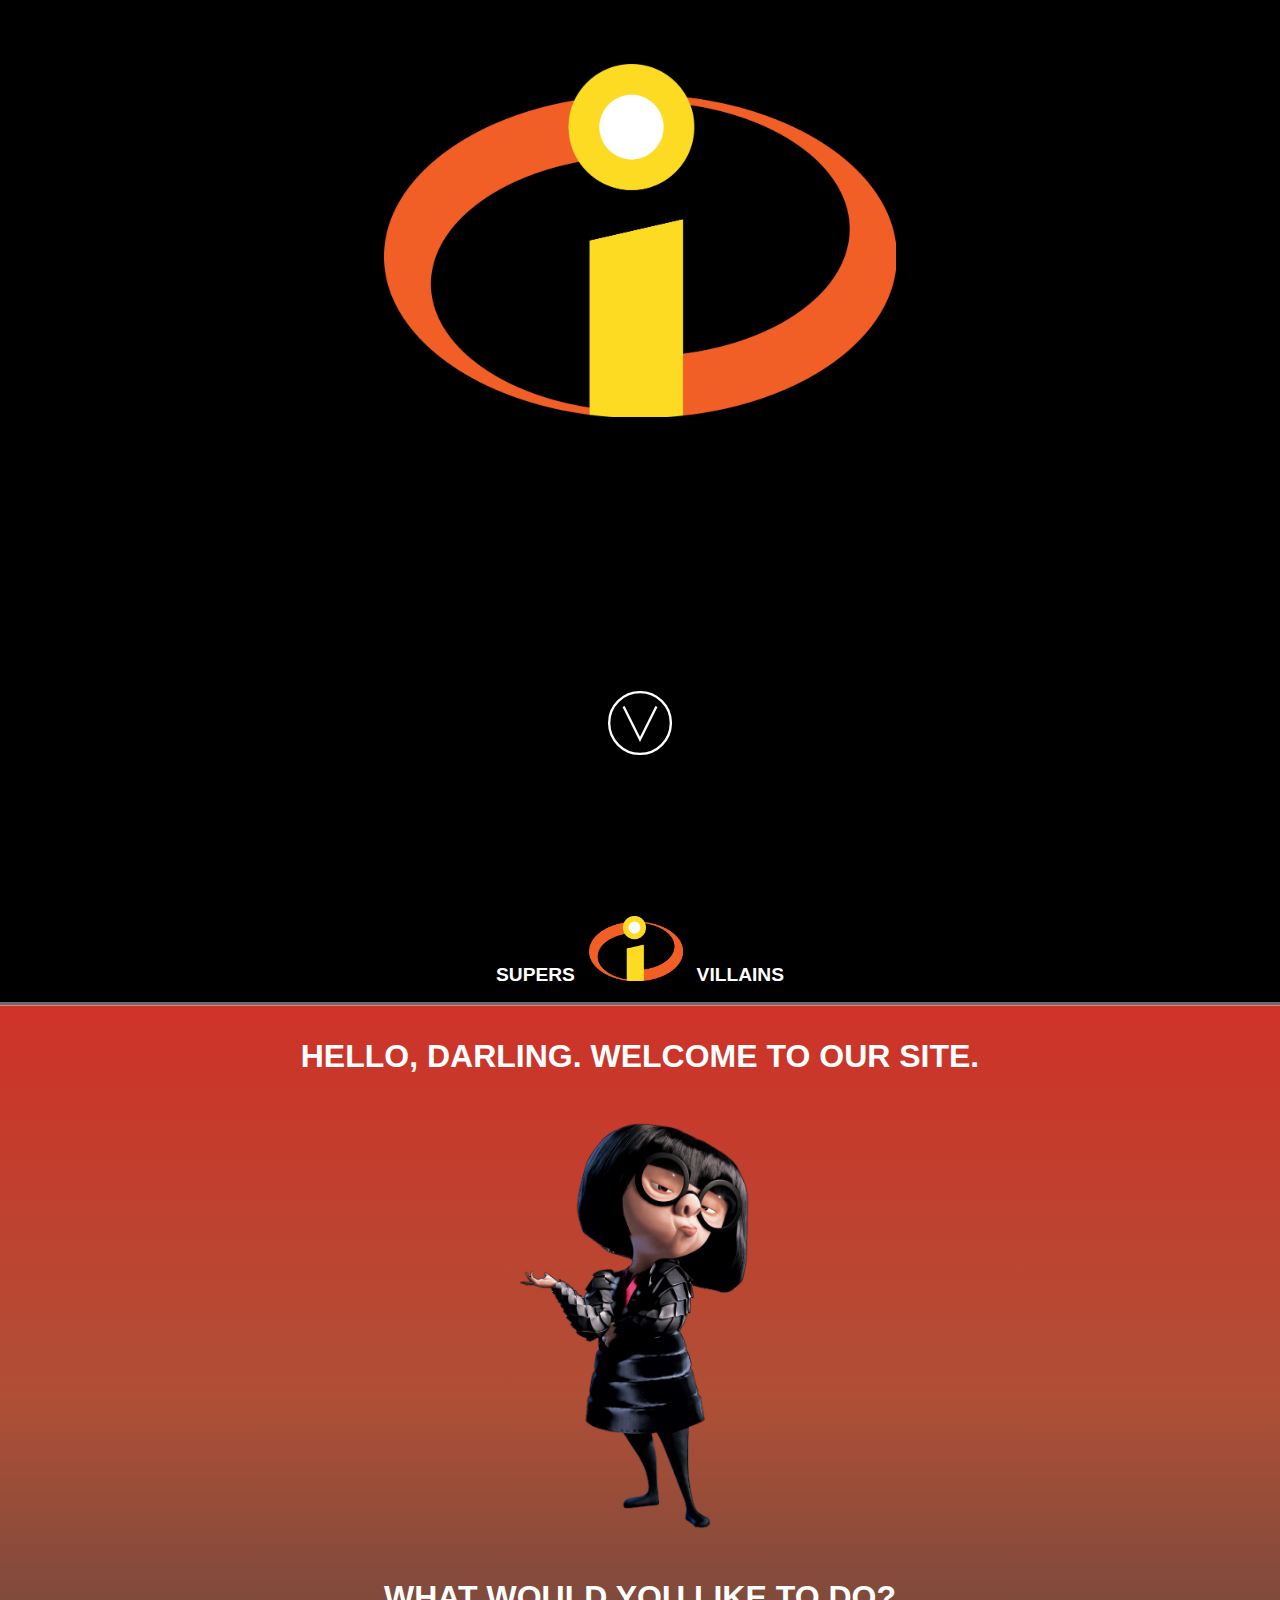
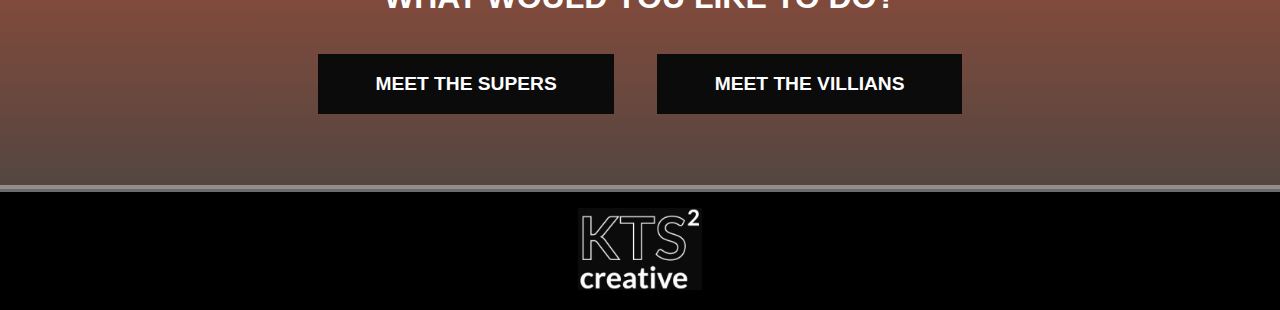
<file: demo/index.html>
<!DOCTYPE html>
<html lang="en-US">
<head>

<title>Supers vs. Villians | The Incredibles</title>

<link rel="stylesheet" href="css/demo.css" rel="stylesheet">
<meta http-equiv="Content-Type" content="text/html" />
<meta name="viewport" content="width=device-width, initial-scale=1">

<script src="https://ajax.googleapis.com/ajax/libs/jquery/3.4.1/jquery.min.js"></script>
<script src="js/modernizr.custom.js"></script>


</head>

<body>
  <!--header logos-->
  <header>
    <div class="logo-container">
     <img src="images/logo.png" alt="Incredibles Logo" title="Incredibles Logo" class="lg-logo" id="lg-logo">
     <!---scroll down button---->
      <div class="col-md-12">
       <a class="ct-btn-scroll ct-js-btn-scroll" href="#nav"><img alt="Arrow Down Icon" src="images/down-arrow-white.svg" class="bounce"></a>
     </div>
      <!---scroll down button end---->
    </div>



  </header>
  <!--header logo end-->
  <nav class="topBotomBordersOut" id="nav">
    <span><a href="supers.html">SUPERS</a></span>
      <a href="index.html"><img src="images/Logo_Icon.png" alt="Logo" title="Logo" class="logo" /></a>
     <span><a href="villians.html">VILLAINS</a></span>
  </nav>

  <div class="hello">
     <h1 id="breaklines">HELLO, DARLING. WELCOME TO OUR SITE.</h1>

         <section class="sepia">
           <img src="images/edna.png" alt="Edna Mode" title="Edna Mode" class="edna"/>
         </figure>
       </section>


      <h1>WHAT WOULD YOU LIKE TO DO?</h1>
       <a href="supers.html"><button class="backbtn">MEET THE SUPERS</button></a>
       <a href="villians.html"><button class="backbtn">MEET THE VILLIANS</button></a>

  </div>
  <footer>
     <img src="images/kts.PNG" alt="Footer Logo" title="Footer Logo" class="footer-logo" />
  </footer>
  <script src="js/toucheffects.js"></script>
	<script src="js/scroll-down.js"></script>


</body>
</html>
</file>
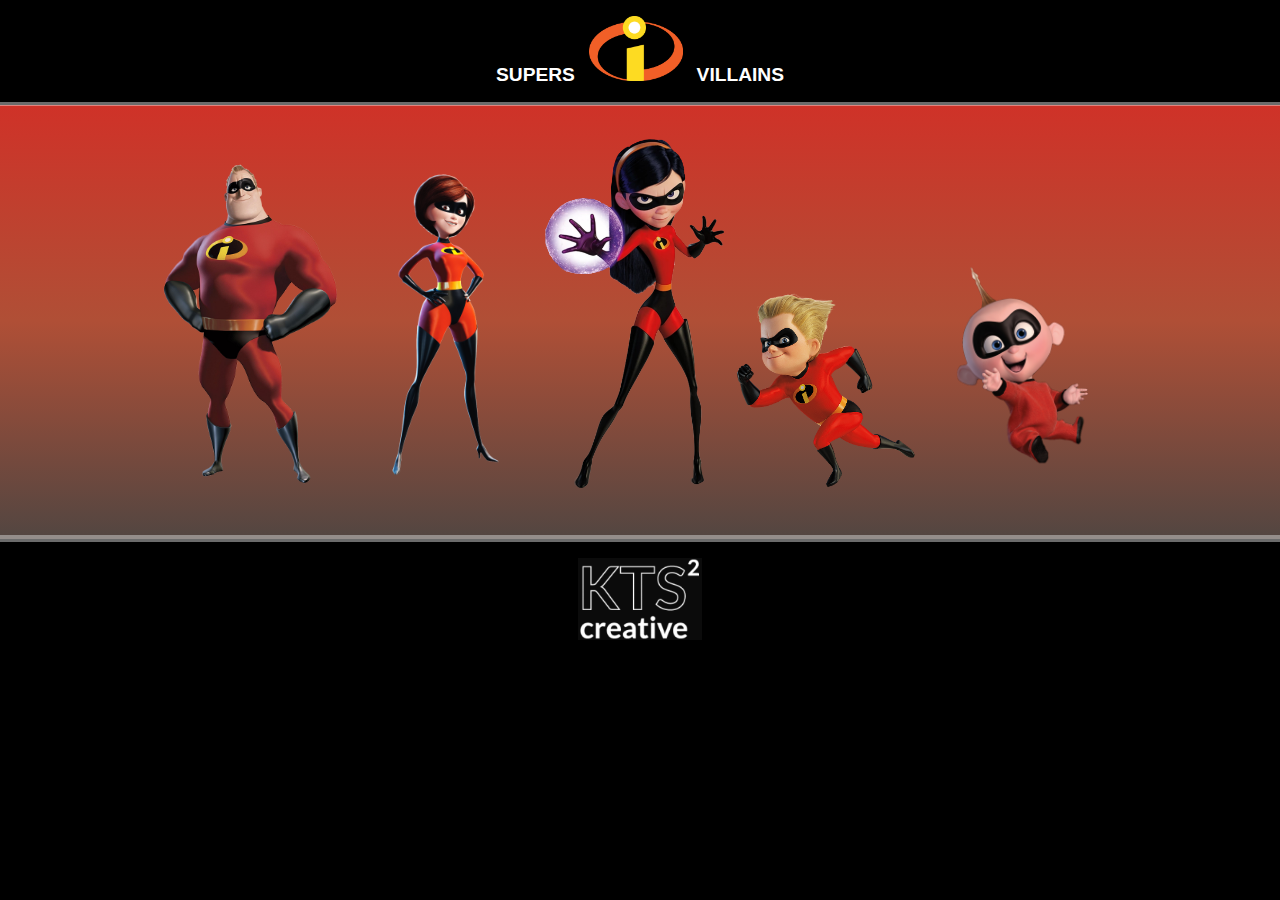
<file: demo/supers.html>
<!DOCTYPE html>
<html lang="en-US">
<head>

<title>The Incredibles | Supers</title>

<link rel="stylesheet" href="css/demo.css" rel="stylesheet">
<meta http-equiv="Content-Type" content="text/html" />
<meta name="viewport" content="width=device-width, initial-scale=1">
</head>

<body>

    <nav class="topBotomBordersOut">
      <span><a href="supers.html">SUPERS</a></span>
        <a href="index.html"><img src="images/Logo_Icon.png" alt="Logo" title="Logo" class="logo" /></a>
       <span><a href="villians.html">VILLAINS</a></span>
  </nav>


    <section class="hello super-content">
      <section class="characters">

        <div class="container">

            <ul class="gridder">
                <li class="gridder-list" data-griddercontent="#gridder-content-1">
                    <img src="images/MrIncredible.png" class="mrincredible" class="sepia">
                </li><!--
                --><li class="gridder-list" data-griddercontent="#gridder-content-2">
                    <img src="images/helen.png" class="helen">
                </li><!--
                --><li class="gridder-list" data-griddercontent="#gridder-content-3">
                    <img src="images/Violet.png" class="violet">
                </li><!--
                --><li class="gridder-list" data-griddercontent="#gridder-content-4">
                    <img src="images/Dash.png" class="dash">
                </li><!--
                --><li class="gridder-list" data-griddercontent="#gridder-content-5">
                    <img src="images/JackJack.png" class="jackjack">
                </li>
            </ul>


            <div id="gridder-content-1" class="gridder-content">
                <div class="row">
                    <div class="col-sm-6">
                        <img src="images/MrIncredible.png" class="img-fluid" />
                    </div>
                    <div class="col-sm-6">
                        <h2>Robert "Bob" Parr</h2>
                        <p>ALIASES: Mr. Incredible, Mr. Inflabible </p>
                        <p>OCCUPATION: Superhero, Father</p>
                        <p>POWERS: Superhuman strength, enhanced stamina,
                        enhanced durability, danger sense</p>
                        <p>WEAKNESSES: Back from being middle aged</p>

                    </div>
                </div>
            </div>
            <div id="gridder-content-2" class="gridder-content">
                <div class="row">
                    <div class="col-sm-6">
                        <img src="images/helen.png" class="img-fluid" />
                    </div>
                    <div class="col-sm-6">
                        <h2>Helen Parr</h2>
                        <p>ALIASES: Mrs. Incredible, Elastigirl</p>
                        <p>OCCUPATION: Superhero, Mother</p>
                        <p>POWERS: Inhuman elasticity, shapeshifting, density changing, superhuman durability</p>
                        <p>WEAKNESSES: Elasticity can cause her to get tangled, blunt force, temperature extremes make her elasticity less effective</p>
                    </div>
                </div>
            </div>
            <div id="gridder-content-3" class="gridder-content">
                <div class="row">
                    <div class="col-sm-6">
                        <img src="images/Violet.png" class="img-fluid" id="open-img"/>
                    </div>
                    <div class="col-sm-6">
                      <h2>Violet Parr</h2>
                      <p>ALIAS:Violets</p>
                      <p>POWERS: Invisibility, force-field generation </p>
                      <p>WEAKNESSES: Blunt force, low stamina, invisibility requires special clothes</p>
                    </div>
                </div>
            </div>
            <div id="gridder-content-4" class="gridder-content">
                <div class="row">
                    <div class="col-sm-6">
                        <img src="images/Dash.png" class="img-fluid" />
                    </div>
                    <div class="col-sm-6">
                        <h2>Dashiell Robert "Dash" Parr</h2>
                        <p>ALIAS: Dash</p>
                        <p>POWERS: Superhuman speed, superhuman reflexes, superhuman stamina, superhuman durability </p>
                        <p>WEAKNESSES: None known</p>
                    </div>
                </div>
            </div>
            <div id="gridder-content-5" class="gridder-content">
                <div class="row">
                    <div class="col-sm-6">
                        <img src="images/JackJack.png" class="img-fluid" />
                    </div>
                    <div class="col-sm-6">
                      <h2>Jack Parr</h2>
                      <p>ALIAS: Jack-Jack</p>
                      <p>POWERS: Polymorphing, superhuman strength, superhuman durability, wall-crawling, self-dupplication, teleportation, laser vision, eye blaster, electrokinesis, telekeninesis, levitation</p>
                      <p>WEAKNESSES: Unknown</p>
                    </div>
                </div>
            </div>

        </div>

      </section>
    </section>

    <footer>
       <img src="images/kts.PNG" alt="Footer Logo" title="Footer Logo" class="footer-logo" />
    </footer>

    <script src="https://code.jquery.com/jquery-3.3.1.min.js" crossorigin="anonymous"></script>
    <script src="https://cdnjs.cloudflare.com/ajax/libs/popper.js/1.12.9/umd/popper.min.js" integrity="sha384-ApNbgh9B+Y1QKtv3Rn7W3mgPxhU9K/ScQsAP7hUibX39j7fakFPskvXusvfa0b4Q" crossorigin="anonymous"></script>
    <script src="https://maxcdn.bootstrapcdn.com/bootstrap/4.0.0/js/bootstrap.min.js" integrity="sha384-JZR6Spejh4U02d8jOt6vLEHfe/JQGiRRSQQxSfFWpi1MquVdAyjUar5+76PVCmYl" crossorigin="anonymous"></script>
    <script src="../dist/js/jquery.gridder.js"></script>
    <script>
        jQuery(document).ready(function ($) {

            // REMOVE AND ADD CLICK EVENT
            $('.doAddItem').on('click', function () {
                $(".gridder").data('gridderExpander').gridderAddItem('TEST');
            });

            // Call Gridder
            $(".gridder").gridderExpander({
                scrollOffset: 60,
                scrollTo: "panel", // "panel" or "listitem"
                animationSpeed: 400,
                animationEasing: "easeInOutExpo",
                onStart: function () {
                    console.log("Gridder Inititialized");
                },
                onExpanded: function (object) {
                    console.log("Gridder Expanded");
                },
                onChanged: function (object) {
                    console.log("Gridder Changed");
                },
                onClosed: function () {
                    console.log("Gridder Closed");
                }
            });
        });
    </script>
  </body>
  </html>
</file>
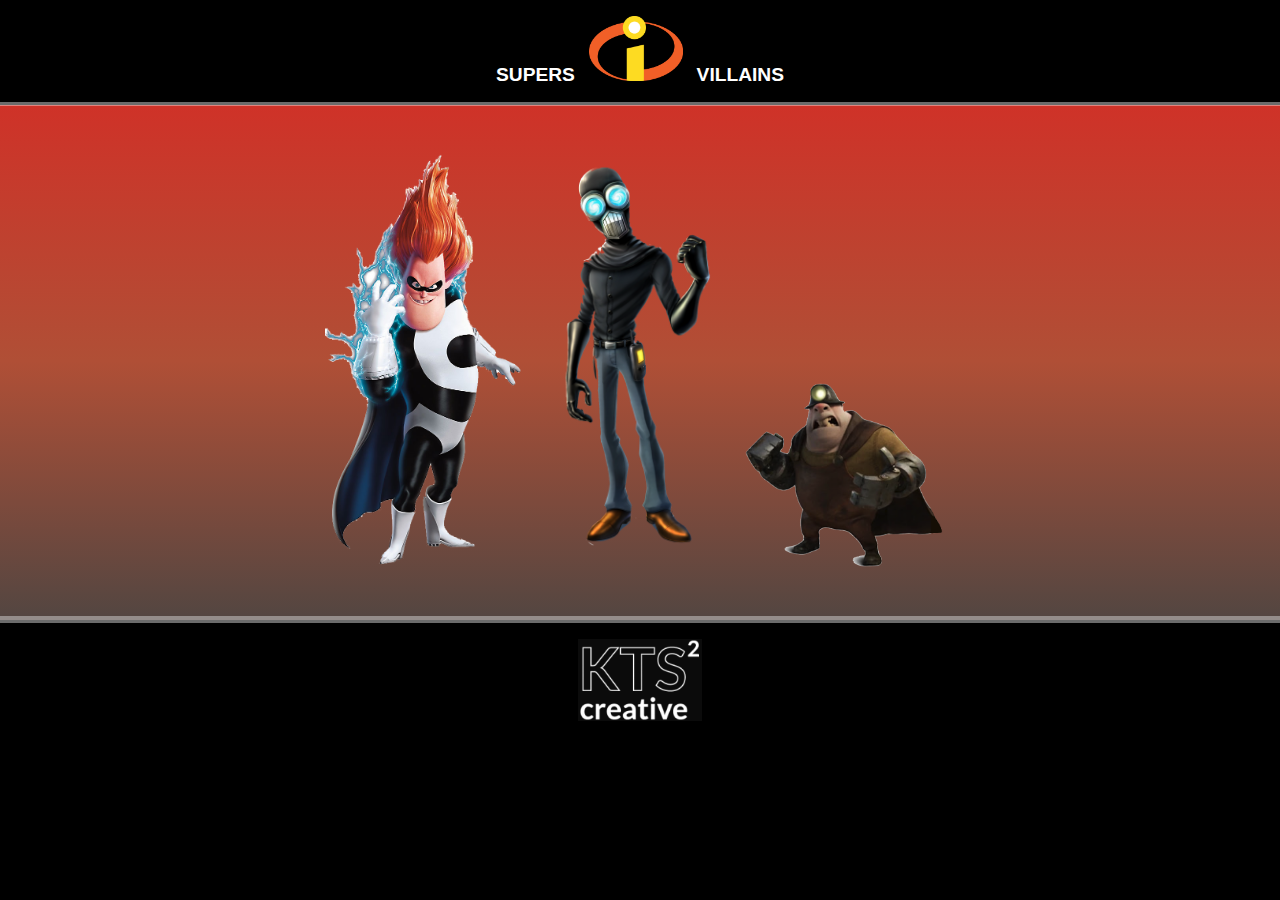
<file: demo/villians.html>
<!DOCTYPE html>
<html lang="en-US">
<head>

<title>The Incredibles | Villians</title>

<link rel="stylesheet" href="css/demo.css" rel="stylesheet">
<meta http-equiv="Content-Type" content="text/html" />
<meta name="viewport" content="width=device-width, initial-scale=1">
</head>

<body>
    <nav class="topBotomBordersOut">
      <span><a href="supers.html">SUPERS</a></span>
        <a href="index.html"><img src="images/Logo_Icon.png" alt="Logo" title="Logo" class="logo" /></a>
       <span><a href="villians.html">VILLAINS</a></span>
  </nav>


    <section class="hello super-content">
      <section class="characters">

        <div class="container">

            <ul class="gridder">
                <li class="gridder-list" data-griddercontent="#gridder-content-1">
                    <img src="images/syndrome.png" class="img-fluid">
                </li><!--
                --><li class="gridder-list" data-griddercontent="#gridder-content-2">
                    <img src="images/screenslaver.png" class="img-fluid">
                </li><!--
                --><li class="gridder-list" data-griddercontent="#gridder-content-3">
                    <img src="images/underminer.png" class="img-fluid">
            </ul>


            <div id="gridder-content-1" class="gridder-content">
                <div class="row">
                    <div class="col-sm-6">
                        <img src="images/syndrome.png" class="img-fluid" />
                    </div>
                    <div class="col-sm-6">
                      <h2>Buddy Pine</h2>
                      <p>ALIAS: Syndrome</p>
                      <p>POWERS: Technological genius</p>
                      <p>MEMORABLE QUOTE: “My name is not Buddy! And it’s not Incrediboy, either. That ship has sailed."</p>
                    </div>
                </div>
            </div>
            <div id="gridder-content-2" class="gridder-content">
                <div class="row">
                    <div class="col-sm-6">
                        <img src="images/screenslaver.png" class="img-fluid" />
                    </div>
                    <div class="col-sm-6">
                        <h2>Evelyn Deavor</h2>
                        <p>ALIAS: Screenslaver</p>
                        <p>POWERS: Hypnotism Hacking Extremely high intelligence Taser stick</p>
                        <p>MEMORABLE QUOTE: "Ah shucks, I'm just the genius behind the genius."</p>
                    </div>
                </div>
            </div>
            <div id="gridder-content-3" class="gridder-content">
                <div class="row">
                    <div class="col-sm-6">
                        <img src="images/underminer.png" class="img-fluid" id="open-img"/>
                    </div>
                    <div class="col-sm-6">
                        <h2>Name Unknown</h2>
                        <p>ALIAS: Underminer</p>
                        <p>MEMORABLE QUOTES: "Behold, the Underminer! I'm always beneath you, but nothing is beneath me! I hereby declare war on peace and happiness! Soon, all will tremble before me!"</p>
                    </div>
                </div>
            </div>
        </div>

    </section>
  </section>

   <footer>
       <img src="images/kts.PNG" alt="Footer Logo" title="Footer Logo" class="footer-logo" />
    </footer>

    <script src="https://code.jquery.com/jquery-3.3.1.min.js" crossorigin="anonymous"></script>
    <script src="https://cdnjs.cloudflare.com/ajax/libs/popper.js/1.12.9/umd/popper.min.js" integrity="sha384-ApNbgh9B+Y1QKtv3Rn7W3mgPxhU9K/ScQsAP7hUibX39j7fakFPskvXusvfa0b4Q" crossorigin="anonymous"></script>
    <script src="https://maxcdn.bootstrapcdn.com/bootstrap/4.0.0/js/bootstrap.min.js" integrity="sha384-JZR6Spejh4U02d8jOt6vLEHfe/JQGiRRSQQxSfFWpi1MquVdAyjUar5+76PVCmYl" crossorigin="anonymous"></script>
    <script src="../dist/js/jquery.gridder.js"></script>
    <script>
        jQuery(document).ready(function ($) {

            // REMOVE AND ADD CLICK EVENT
            $('.doAddItem').on('click', function () {
                $(".gridder").data('gridderExpander').gridderAddItem('TEST');
            });

            // Call Gridder
            $(".gridder").gridderExpander({
                scrollOffset: 60,
                scrollTo: "panel", // "panel" or "listitem"
                animationSpeed: 400,
                animationEasing: "easeInOutExpo",
                onStart: function () {
                    console.log("Gridder Inititialized");
                },
                onExpanded: function (object) {
                    console.log("Gridder Expanded");
                },
                onChanged: function (object) {
                    console.log("Gridder Changed");
                },
                onClosed: function () {
                    console.log("Gridder Closed");
                }
            });
        });
    </script>

  </body>
  </html>
</file>
<file: demo/css/demo.css>
header, nav, aside, article, footer, section, main, figure, figcaption {

  display: block;
}
* {
  margin: 0;
  padding: 0;
  border: 0;
}

/* header with logos */
body {
  background-color: black;
}
.logo-container {
  text-align: center;
  height: 100vh;
  display: flex;
  flex-direction: column;
  align-items: center;
  padding: 0;
}

.lg-logo {
  padding-top: 50%;
  padding-bottom: 5%;
  max-width: 80%;

}
/* Scroll down css*/
.ct-btn-scroll {
  width: 100%;
  left: 0px;
  right: 0px;
  position: absolute;
  text-align: center;
  z-index: 9;
  border-radius: 50%;
  -webkit-transition: background-color 0.25s ease-in-out;
  transition: background-color 0.25s ease-in-out;
  padding: 0;
}
.col-md-12 {
  display: flex;
  flex-direction: column;
  margin: auto;
}
/*------bounce----*/
@-webkit-keyframes bounce {
  75%{
    transform: translate(0px, -30%);
  }

 100% {
    transform: translate(0px, 0px);
  }
}
.bounce {
      text-align:center;
      margin:0 auto;
     -webkit-animation: bounce 1.5s infinite;
     max-width: 10%;
}
/* End Scroll down Css*/

.group-logo {
  max-width:100%;
  text-align: center;
  border-bottom: 0.4em solid #6B6B6B;
  margin-bottom: 0%;
 }

.group-logo img {
  max-width: 13%;
  padding: 14% 1% 2%;
  margin-left:2%;
 }
 /*header end*/

body {
	font-family: sans-serif;
}

/* NAVIGATION */
nav {
  background-color: black;
  color: white;
  text-align: center;
  padding: 1em;
  border-bottom: 0.2em solid #6B6B6B;
}

nav span a {
  margin: 0.5em;
  color: white;
  font-size: 1.2em;
  font-weight: bold;
  text-decoration: none;
  position: relative;
}

nav.topBotomBordersOut a:before, div.topBotomBordersOut a:after
{
    position: absolute;
    left: 0px;
    width: 100%;
    height: 2px;
    background: #FFF;
    content: "";
    opacity: 0;
    transition: all 0.3s;
}

nav.topBotomBordersOut a:before
{
    top: 0px;
    transform: translateY(10px);
}

nav.topBotomBordersOut a:after
{
    bottom: 0px;
    transform: translateY(-10px);
}

nav.topBotomBordersOut a:hover:before, nav.topBotomBordersOut a:hover:after
{
    opacity: 1;
    transform: translateY(0px);
}
.logo {
  width: 7.5%;
}

.footer-logo {
  width: 10%
}

.hello {
  border-top: 0.1em solid #E2837D;
  border-bottom: 0.3em solid #948D8A;
  background: linear-gradient(to bottom, #CF3228, #B04F36, #544641);
  text-align: center;
  margin: auto 0;
  color: white;
  padding: 2em 1em;
}

/* VILLIANS AND SUPERS FLEXBOX GALLERY --------------------*/
.super-content {
	flex-grow: 1;
  justify-content: center;
}

.super-content img {
	max-width: 100%;
}


.characters {
	display: flex;
	flex-wrap: wrap;
  align-items: center;
  justify-content: center;
}

.villains {
  max-width: 1100px;
}
/* the namesake classes below restrict their height to keep everything proportional */
.mrincredible {
  max-height: 400px;
}

.helen {
  max-height: 375px;
}

.violet {
  max-height: 350px;
}

.dash {
  max-height: 335px;
}

.jackjack {
  max-height: 300px;
}

.syndrome {
  max-height: 350px;
}

.screenslaver {
  max-height: 400px;
}

.underminer {
  max-height: 300px;
}
.edna {
  max-height: 500px;
  margin: 0 auto;
}
/* ------ HOMEPAGE BUTTONS -------*/

.backbtn {
  background-color: #0B0B0B;
  color: white;
  font-weight: bold;
  font-size: 1.2em;
  border: 0.2em;
  padding: 1.0em 3.0em;
  margin: 2.0em 1.0em;
  transition: transform .2s; /* Animation */
}

.backbtn:hover {
  transform: scale(1.1);
  color: #CF3228;
}

/* -------- END HOMEPAGE BUTTONS -------- */

footer {
  background-color: black;
  color: white;
  text-align: center;
  border-top: 0.2em solid #6B6B6B;
  padding: 1.0em;
}

body {
  font-family: sans-serif;
}

.gridder{
  margin:0px;
  padding:0px;
  list-style-type:none;
  max-width: 100%;
}

.gridder-list{
  display:inline-block;
  vertical-align: bottom;
  margin: 0 auto;
  text-align: center;
}

.gridder-show{
  display:block;
  float:left;
  width:100%;
  position:relative;
  background:black url("../images/loading-spin.svg") no-repeat center;
}

.gridder-show.loading{
  background:#EEE url("../images/loading-spin.svg") no-repeat center
}

.gridder-content{
  display:none;
}

.row {
  display: flex;
  flex-direction: column;
  align-items: flex-start;
}

.col-sm-6 {
  text-align: left;
  padding: 9% 2% 2% 2%;
}

.col-sm-6 h2, p {
  padding: 1%;
}
.gridder-list{
  width:49.5%
}

.gridder-list:nth-child(n){
  margin-bottom:1%;
  margin-right:1%;
}

.gridder-list:nth-of-type(2n){
  margin-right:0;
  margin-bottom:0;
}

.gridder-show{
  background:black;
  color: white;
  margin-bottom:1%;
  padding-top: 5%;
  padding-bottom: 5%;
}

.gridder-navigation .gridder-nav.disabled{
  opacity:.5;
  color: white;
}

.gridder-navigation a {
  color: white;
  padding: 5%;
}

.gridder-list{
  cursor:pointer;
}

.gridder-list:hover{
  opacity:0.8;
  color: white;
}

.hasSelectedItem .gridder-list{
  opacity:.5;
}

.hasSelectedItem .gridder-list.selectedItem{
  opacity:1;
}

/* START 400px MEDIA QUERY */
@media (min-width: 400px) {
  .lg-logo {
    padding-top: 35%;
    padding-bottom: 5%;
    max-width: 80%;
  }
  .bounce {
       max-width: 10%;
  }
}

/* END 400px MEDIA QUERY */



/* START 500px MEDIA QUERY */
@media (min-width: 500px) {
  .lg-logo {
    padding-top: 30%;
    padding-bottom: 5%;
    max-width: 70%;
  }
  .bounce {
       max-width: 8%;
  }
}

/* END 500px MEDIA QUERY */



/* START 600px MEDIA QUERY */
@media (min-width: 600px) {
  .lg-logo {
    padding-top: 20%;
    padding-bottom: 5%;
    max-width: 70%;
  }
  .bounce {
       max-width: 8%;
  }
}

/* END 600px MEDIA QUERY */


/* START 700px MEDIA QUERY */
@media (min-width: 700px){
  .row {
    display: flex;
    flex-direction: row;
    justify-content: center;
  }
  .col-sm-6 {
    max-width: 40%;
    text-align: left;
    padding: 2%;
  }
  .lg-logo {
    padding-top: 10%;
    padding-bottom: 5%;
    max-width: 60%;
  }
  .bounce {
       max-width: 5%;
  }
}
/* END 700px MEDIA QUERY */


/* START 800px MEDIA QUERY */
@media (min-width: 800px){
  .lg-logo {
    padding-top: 5%;
    padding-bottom: 5%;
    max-width: 50%;
  }
  .bounce {
       max-width: 5%;
  }
}
/* START 800px MEDIA QUERY */


/* START 1000px MEDIA QUERY */
@media (min-width: 1000px){
  .lg-logo {
    padding-top: 5%;
    padding-bottom: 5%;
    max-width: 40%;
  }
  .bounce {
       max-width: 5%;
  }
}
/* START 1000px MEDIA QUERY */



@media screen and (min-width: 700px){
  .gridder-list{width:15.8333333333%;
  }
}
.gridder-list:nth-child(n){
  margin-bottom:1%;margin-right:1%;
}

.gridder-list:nth-of-type(6n){
  margin-right:0;
  margin-bottom:0;
  }
</file>
